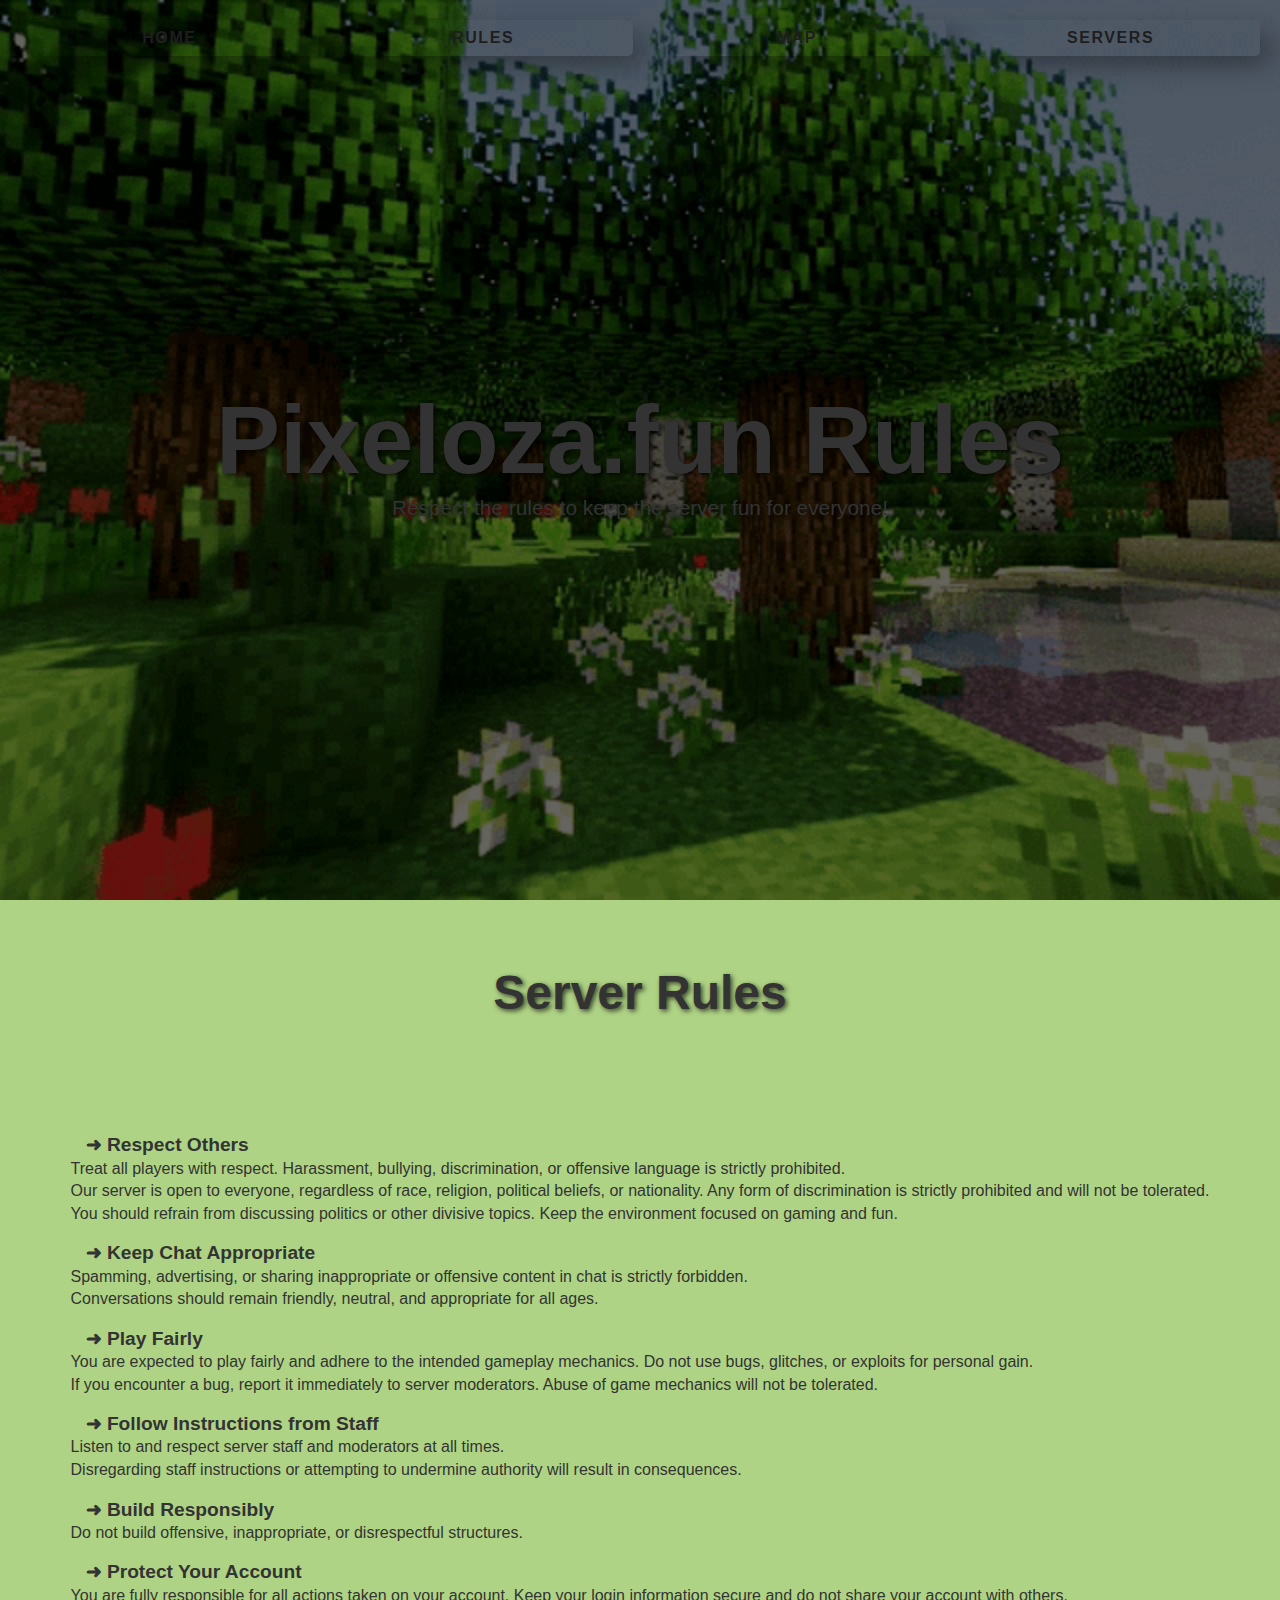
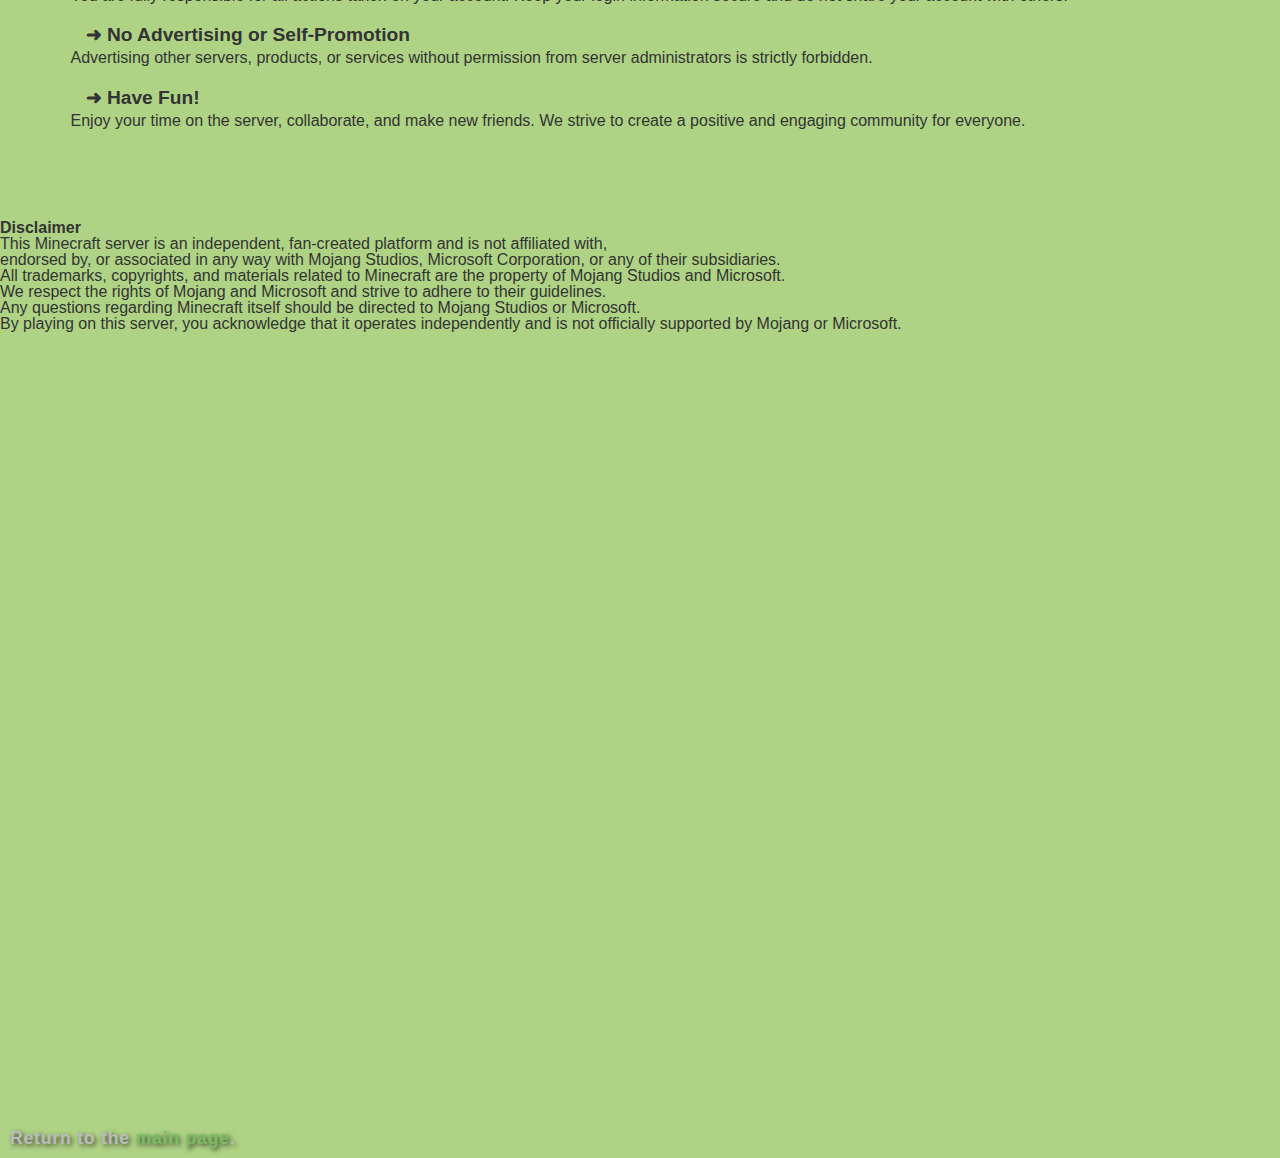
<file: rules.html>
<!DOCTYPE html>
<html lang="en">
    <head>
        <meta charset="UTF-8">
        <meta name="viewport" content="width=device-width, initial-scale=1.0">
        <title>PixelOza Server Rules</title>
        <link rel="stylesheet" href="css/rules.css">
        <link rel="stylesheet" href="css/_reset.css">
        <link rel="stylesheet" href="css/style.css">
    </head>
    <body>
        <header>
            <nav>
                <ul>
                    <li><a href="index.html">Home</a></li>
                    <li><a href="rules.html">Rules</a></li>
                    <li><a href="map.html">Map</a></li>
                    <li><a href="servers.html">Servers</a></li>
                </ul>
            </nav>
            <div class="background"></div>
            <div class="content">
                <h1>Pixeloza.fun Rules</h1>
                <p>Respect the rules to keep the server fun for everyone!</p>
            </div>
        </header>
    <body>
        <main>
            <section class="rules">
                <h1>Server Rules</h1>
                <ol>
                    <li>
                        <strong>Respect Others</strong>
                        <ul>
                            <p>Treat all players with respect. Harassment, bullying, discrimination, or offensive language is strictly prohibited.</p>
                            <p>Our server is open to everyone, regardless of race, religion, political beliefs, or nationality. Any form of discrimination is strictly prohibited and will not be tolerated.</p>
                            <p>You should refrain from discussing politics or other divisive topics. Keep the environment focused on gaming and fun.</p><br>
                        </ul>
                    </li>
                    <li>
                        <strong>Keep Chat Appropriate</strong>
                        <ul>
                            <p>Spamming, advertising, or sharing inappropriate or offensive content in chat is strictly forbidden.</p>
                            <p>Conversations should remain friendly, neutral, and appropriate for all ages.</p><br>
                        </ul>
                    </li>
                    <li>
                        <strong>Play Fairly</strong>
                        <ul>
                            <p>You are expected to play fairly and adhere to the intended gameplay mechanics. Do not use bugs, glitches, or exploits for personal gain.</p>
                            <p>If you encounter a bug, report it immediately to server moderators. Abuse of game mechanics will not be tolerated.</p><br>
                        </ul>
                    </li>
                    <li>
                        <strong>Follow Instructions from Staff</strong>
                        <ul>
                            <p>Listen to and respect server staff and moderators at all times.</p>
                            <p>Disregarding staff instructions or attempting to undermine authority will result in consequences.</p><br>
                        </ul>
                    </li>
                    <li>
                        <strong>Build Responsibly</strong>
                        <ul>
                            <p>Do not build offensive, inappropriate, or disrespectful structures.</p><br>
                        </ul>
                    </li>
                    <li>
                        <strong>Protect Your Account</strong>
                        <ul>
                            <p>You are fully responsible for all actions taken on your account. Keep your login information secure and do not share your account with others.</p><br>
                        </ul>
                    </li>
                    <li>
                        <strong>No Advertising or Self-Promotion</strong>
                        <ul>
                            <p>Advertising other servers, products, or services without permission from server administrators is strictly forbidden.</p><br>
                        </ul>
                    </li>
                    <li>
                        <strong>Have Fun!</strong>
                        <ul>
                            <p>Enjoy your time on the server, collaborate, and make new friends. We strive to create a positive and engaging community for everyone.</p><br>
                        </ul>
                    </li>
                </ol>
            </section>
            <section class="disclaimer">
                <h2>Disclaimer</h2>
                <p>This Minecraft server is an independent, fan-created platform and is not affiliated with,</p>
                <p>endorsed by, or associated in any way with Mojang Studios, Microsoft Corporation, or any of their subsidiaries.</p>
                <p>All trademarks, copyrights, and materials related to Minecraft are the property of Mojang Studios and Microsoft.</p>
                <p>We respect the rights of Mojang and Microsoft and strive to adhere to their guidelines.</p> 
                <p>Any questions regarding Minecraft itself should be directed to Mojang Studios or Microsoft.</p> 
                <p>By playing on this server, you acknowledge that it operates independently and is not officially supported by Mojang or Microsoft.</p>
            </section>
        </main>
        <footer>
            <p>Return to the <a href="index.html">main page</a>.</p>
        </footer>
    </body>
    </html>
</file>
<file: css/rules.css>
/* RULES */



.rules{
    display: flex;
    align-items: center;
    justify-content: center;
    flex-direction: column;
    background-color: var(--brown);
    color: var(--font);
    padding: 10px;
    min-height: 100vh;
    justify-content: space-around;
}

.rules > h1{
    font-size: 3em;
    text-shadow: 2px 2px 5px rgba(0, 0, 0, 0.7);
}

.rules > ol > li > strong::before{
    content: "➜ ";
}

.rules > ol > li > strong{
    font-size: 1.2em;
    margin: 20px;
}

.rules > ol > li > ul > p{
    margin: 5px;
    line-height: 1.1;
    color: var(--darker-font);
}






/* DISCLAIMER */


.disclaimer{
    min-height: 100vh;
    background-color: var(--dark-green);
}
</file>
<file: css/style.css>
body{
    font-family: Arial, sans-serif;
    margin: 0;
    background-color: #afd385;
    color: #333;
    display: flex;
    flex-direction: column;
    color: #333;
    display: flex;
    min-height: 100vh;
}

nav {
    position: absolute;
    top: 0;
    left: 0;
    width: 100%;
    z-index: 2;
    display: flex;
    justify-content: center;    
    z-index: 3; 
    letter-spacing: 0.1em;
}

nav > ul {
    display: flex;
    flex-direction: row;
    justify-content: space-between;
    width: 100%;
    margin: 0;
    padding: 0;
    padding: 20px;
}


nav > ul > li{
    display: flex;

}

nav > ul > li > a {
    color: rgb(30, 30, 30);
    background-color: var(--font);
    padding: 10px 15px;
    border-radius: 5px;
    text-transform: uppercase;
    font-weight: bold;
    font-size: 1em;
    min-width: 21vw;
    text-align: center;
    transition: 0.3s;
    
    -webkit-box-shadow: 22px 11px 32px -12px rgba(0, 0, 0, 1);
    -moz-box-shadow: 22px 11px 32px -12px rgba(0, 0, 0, 1);
    box-shadow: 22px 11px 32px -12px rgba(0, 0, 0, 1);
}

nav > ul > li > a:hover{
    background-color: #afafaf;
    transform: scale(1.04);
}

nav > ul > li > a:active{
    background-color: #ffffff;
    transform: scale(0.97);
}


header {
    position: relative;
    height: 100vh;
    overflow: hidden;
    display: flex;
    justify-content: center;
    align-items: center;
    text-align: center;
}

header > .background {
    position: absolute;
    top: 0;
    left: 0;
    width: 100%;
    height: 100%;
    background-image: url('../../assets/tenor.gif');
    background-size: cover;
    background-position: center;
    background-repeat: no-repeat;
    filter: brightness(40%);
    z-index: 1;
}

header > .content {
    display: flex;
    flex-direction: column;
    position: relative;
    z-index: 2;
    color: var(--font);
    text-shadow: 2px 2px 5px rgba(0, 0, 0, 0.7);
    height: 100vh;
    justify-content: center;
    align-items: center;
    text-align: center;
    
}


header > .content > h1{
    font-size: 6em;
    padding: 10px;
}

header > .content > p{
    font-size: 1.3em; 
}



/* FOOTER */



footer{
    background-color: var(--brown);
    height: auto;
}

footer > p{
    padding: 10px;
    color: #bbbbbb;
    text-shadow: 2px 2px 5px rgba(0, 0, 0, 0.7);
    font-weight: bold;
    letter-spacing: 0.8px;
    font-size: 1.1em;
}

footer > p > a{
    color: #7cbd64;
    transition: 0.3s;
}

footer > p > a:hover{
    color: #507443;
}

footer > p > a:active{
    color: #9fdf88;
}
</file>
